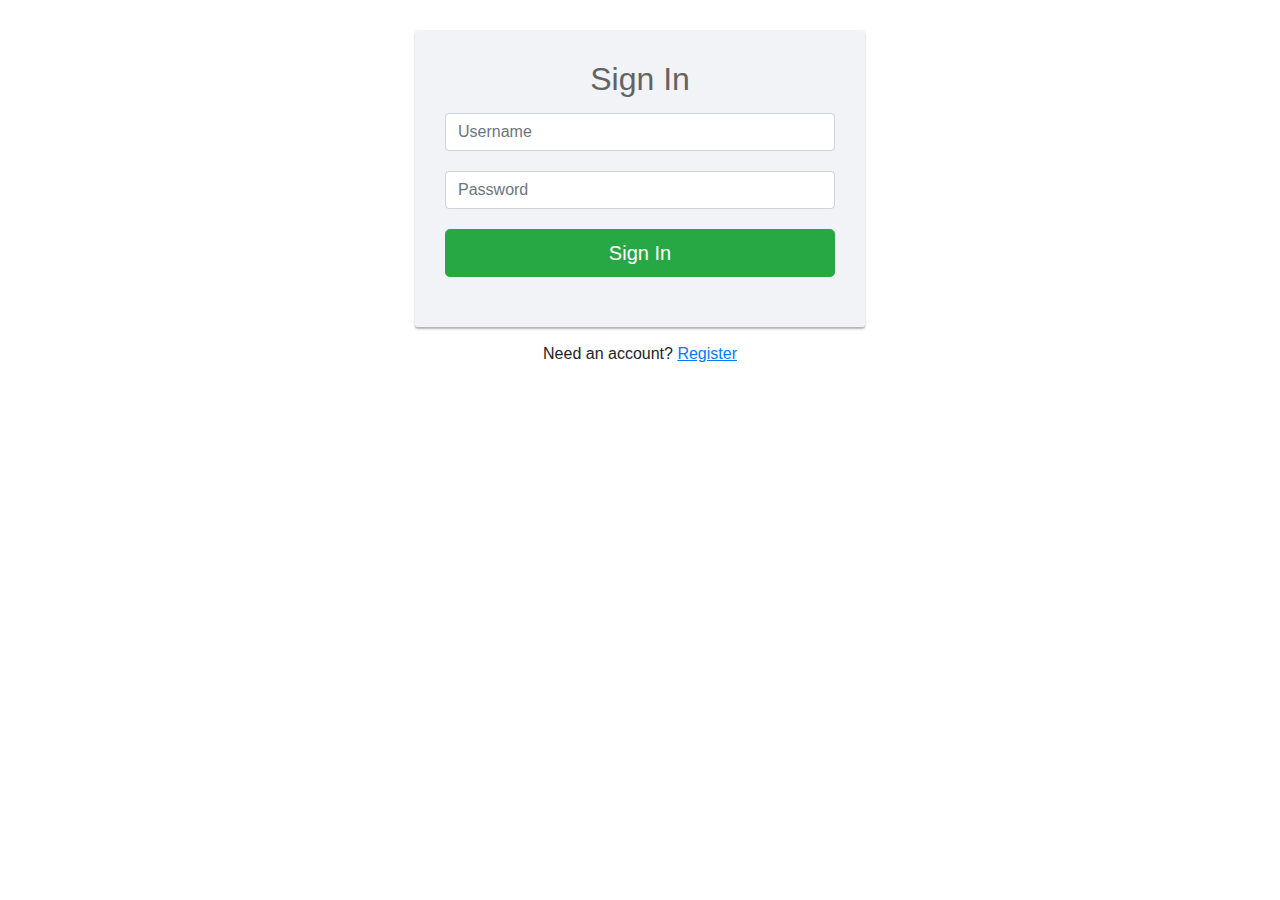
<file: src/main/webapp/jquery/components/login/login.template.client.html>
<!DOCTYPE html>
<html>
<head>
    <meta charset="UTF-8">
    <link href="https://stackpath.bootstrapcdn.com/bootstrap/4.1.1/css/bootstrap.min.css" rel="stylesheet"/>
    <link href="https://stackpath.bootstrapcdn.com/font-awesome/4.7.0/css/font-awesome.min.css" rel="stylesheet"/>
    <link rel="stylesheet" type="text/css" href="login.style.client.css"/>
    <title>Login</title>
    <script
            src="https://code.jquery.com/jquery-3.3.1.min.js"
            integrity="sha256-FgpCb/KJQlLNfOu91ta32o/NMZxltwRo8QtmkMRdAu8="
            crossorigin="anonymous"></script>
    <script src="../../services/user.service.client.js"></script>
    <script src="../../models/user.model.client.js"></script>
    <script src="login.controller.client.js"></script>
</head>
<body>
<div class="login-form">
    <form>
        <h2>Sign In</h2>
        <div class="form-group">
            <input id="username-fld" type="text" class="form-control" name="username" placeholder="Username" required/>
            <span class="small empty-input-error">Username is required</span>
        </div>
        <div class="form-group">
            <input id="password-fld" type="password" class="form-control" name="password" placeholder="Password" required/>
            <span class="small empty-input-error">Password is required</span>
        </div>
        <div class="form-group">
            <button id="register-btn" type="submit" class="btn btn-success btn-lg btn-block">Sign In</button>
        </div>
    </form>
    <div class="text-center">
        Need an account?
        <a href="#">Register</a>
    </div>
</div>
</body>
</html>
</file>
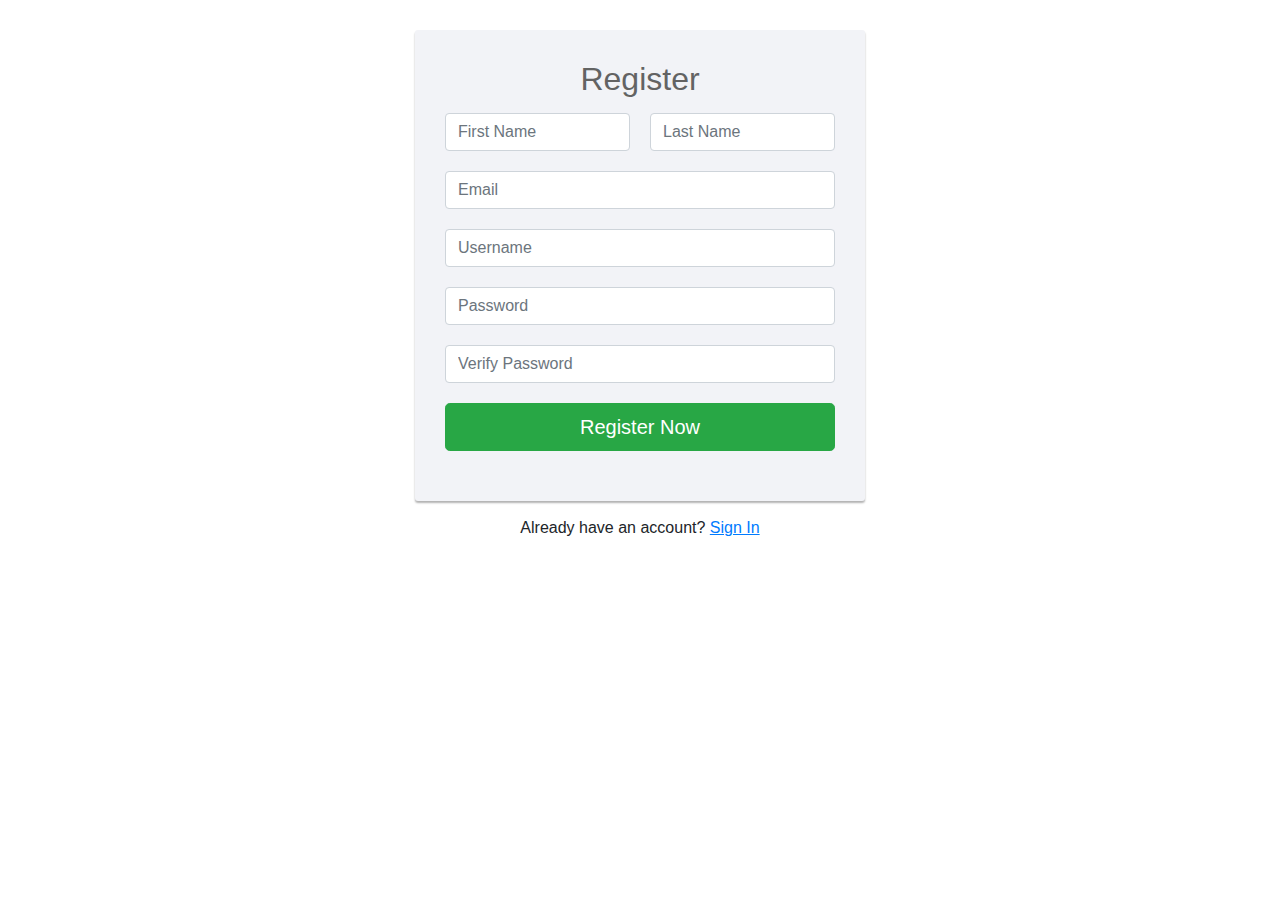
<file: src/main/webapp/jquery/components/register/register.template.client.html>
<!DOCTYPE html>
<html>
<head>
    <meta charset="UTF-8">
    <link href="https://stackpath.bootstrapcdn.com/bootstrap/4.1.1/css/bootstrap.min.css" rel="stylesheet"/>
    <link href="https://stackpath.bootstrapcdn.com/font-awesome/4.7.0/css/font-awesome.min.css" rel="stylesheet"/>
    <link rel="stylesheet" type="text/css" href="register.style.client.css"/>
    <title>Sign Up</title>
    <script
            src="https://code.jquery.com/jquery-3.3.1.min.js"
            integrity="sha256-FgpCb/KJQlLNfOu91ta32o/NMZxltwRo8QtmkMRdAu8="
            crossorigin="anonymous"></script>
    <script src="../../services/user.service.client.js"></script>
    <script src="../../models/user.model.client.js"></script>
    <script src="register.controller.client.js"></script>
</head>
<body>
<div class="signup-form">
    <form>
        <h2>Register</h2>
        <div class="form-group">
            <div class="row">
                <div class="col-6">
                    <input id="first-name-fld" type="text" class="form-control" name="first-name" placeholder="First Name" required/>
                    <span class="small empty-input-error">First name is required</span>
                </div>
                <div class="col-6">
                    <input id="last-name-fld" type="text" class="form-control" name="last-name" placeholder="Last Name" required/>
                    <span class="small empty-input-error">Last name is required</span>
                </div>
            </div>
        </div>
        <div class="form-group">
            <input id="email-fld" type="email" class="form-control" name="email" placeholder="Email" required/>
            <span class="small empty-input-error">A valid email address is required</span>
        </div>
        <div class="form-group">
            <input id="username-fld" type="text" class="form-control" name="username" placeholder="Username" required/>
            <span class="small empty-input-error">Username is required</span>
        </div>
        <div class="form-group">
            <input id="password-fld" type="password" class="form-control" name="password" placeholder="Password" required/>
            <span class="small not-matching-error">Passwords do not match</span>
        </div>
        <div class="form-group">
            <input id="password-verify-fld" type="password" class="form-control" name="password-verify" placeholder="Verify Password" required/>
            <span class="small not-matching-error">Passwords do not match</span>
        </div>
        <div class="form-group">
            <button id="register-btn" type="submit" class="btn btn-success btn-lg btn-block">Register Now</button>
        </div>
    </form>
    <div class="text-center">
        Already have an account?
        <a href="/jquery/components/login/login.template.client.html">Sign In</a>
    </div>
</div>
</body>
</html>
</file>
<file: src/main/webapp/jquery/components/login/login.style.client.css>
.login-form {
    width: 450px;
    margin: 0 auto;
    padding: 30px 0;
}

.login-form form {
    color: #999;
    border-radius: 3px;
    margin-bottom: 15px;
    background: #f2f3f7;
    box-shadow: 0px 2px 2px rgba(0, 0, 0, 0.3);
    padding: 30px;
}

.login-form h2 {
    color: #636363;
    margin: 0 0 15px;
    position: relative;
    text-align: center;
}

.login-form .form-group {
    margin-bottom: 20px;
}

.login-form a {
    text-decoration: underline;
}

.login-form .empty-input-error {
    display: none;
    color: red;
}

input.invalid {
	border: 2px solid red;
}
</file>
<file: src/main/webapp/jquery/components/register/register.style.client.css>
.signup-form {
    width: 450px;
    margin: 0 auto;
    padding: 30px 0;
}

.signup-form form {
    color: #999;
    border-radius: 3px;
    margin-bottom: 15px;
    background: #f2f3f7;
    box-shadow: 0px 2px 2px rgba(0, 0, 0, 0.3);
    padding: 30px;
}

.signup-form h2 {
    color: #636363;
    margin: 0 0 15px;
    position: relative;
    text-align: center;
}

.signup-form .form-group {
    margin-bottom: 20px;
}

.signup-form .row div:first-child {
    padding-right: 10px;
}

.signup-form .row div:last-child {
    padding-left: 10px;
}

.signup-form a {
    text-decoration: underline;
}

.signup-form .empty-input-error,
.signup-form .already-in-use-error,
.signup-form .not-matching-error {
    display: none;
    color: red;
}

input.invalid {
	border: 2px solid red;
}
</file>
